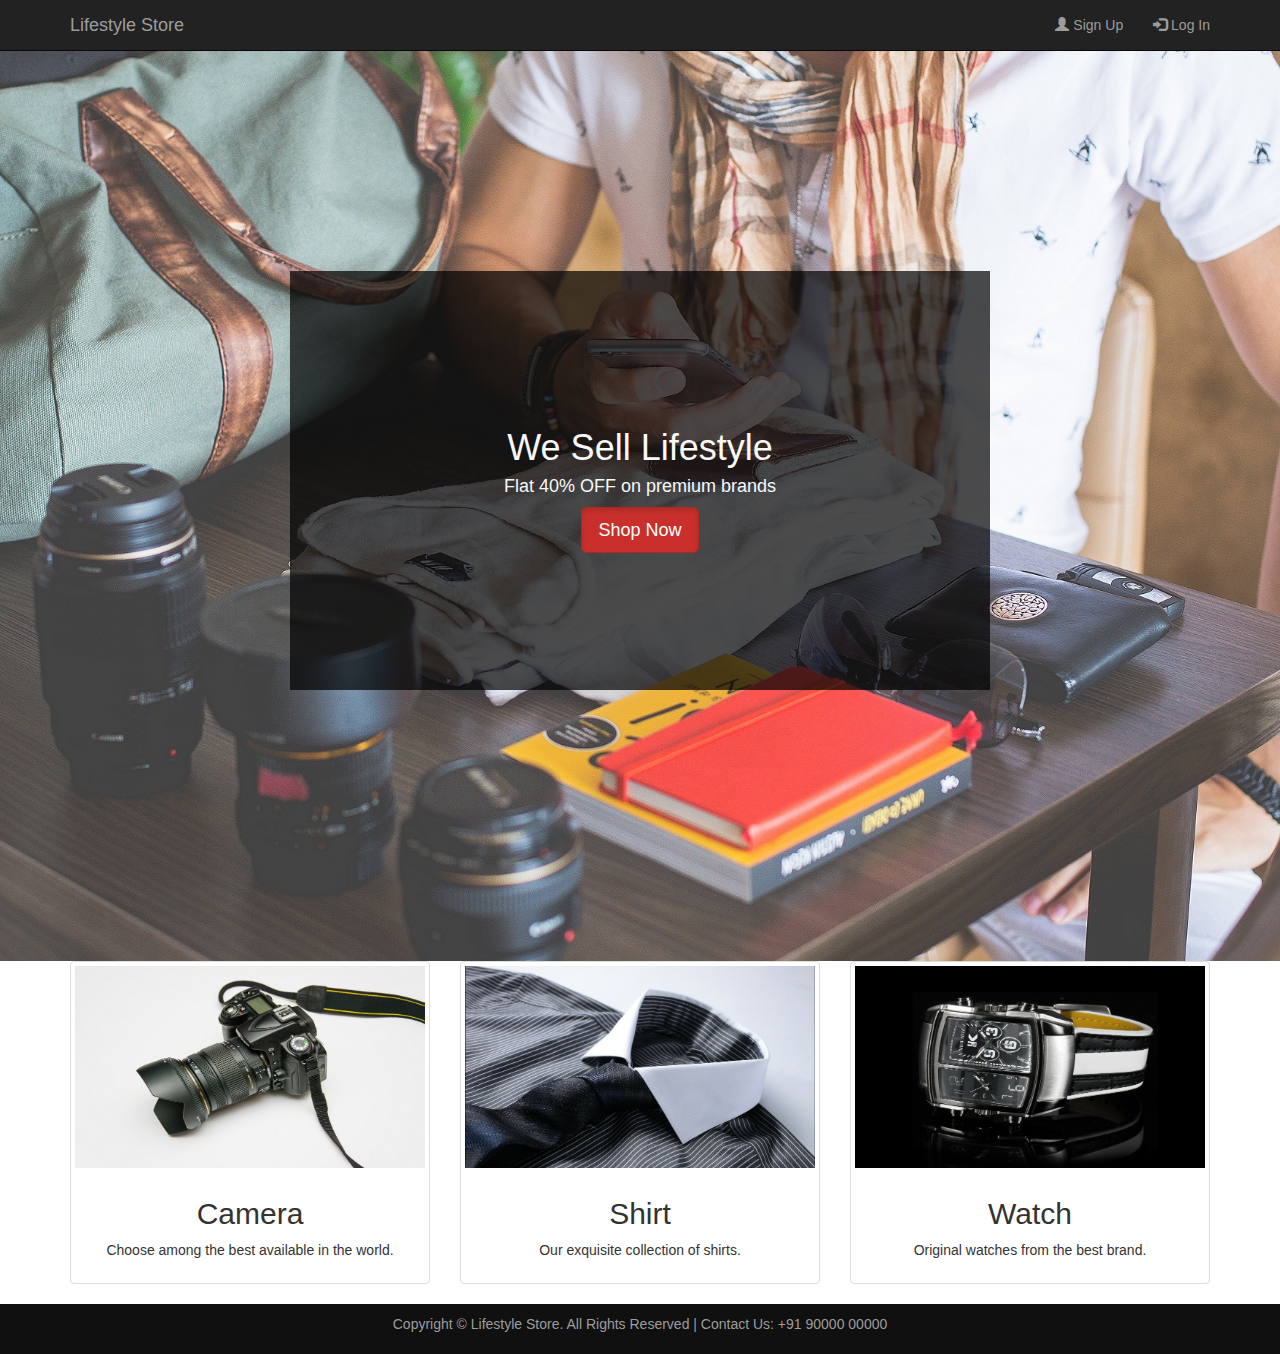
<file: code/BootstrapAssignment/public_html/index.html>
<!DOCTYPE html>
<!--
To change this license header, choose License Headers in Project Properties.
To change this template file, choose Tools | Templates
and open the template in the editor.
-->
<html>
    <head>
        <title>Lifestyle Store</title>
        <link rel="stylesheet" type="text/css" href="bootstrap/css/bootstrap.min.css">
        <script type="text/javascript" src="bootstrap/js/jquery-3.6.0.min.js"></script>
        <script type="text/javascript" src="bootstrap/js/bootstrap.min.js"></script>
        <meta charset="UTF-8">
        <meta name="viewport" content="width=device-width, initial-scale=1.0">
        <link rel="stylesheet" type="text/css" href="newcss.css">
    </head>
    <body>
        <div class="container-fluid">
            <div class="row">
                <nav class="navbar navbar-inverse navbar-fixed-top">
                    <div class="container">
                        <div class="navbar-header">
                            <button type="button" class="navbar-toggle" data-toggle="collapse" data-target="#indexnavbar">
                                <span class="icon-bar"></span>
                                <span class="icon-bar"></span>
                                <span class="icon-bar"></span>
                            </button>
                            <a href="index.html" class="navbar-brand">Lifestyle Store</a> 
                        </div>
                        <div class="collapse navbar-collapse" id="indexnavbar">
                            <ul class="nav navbar-nav navbar-right">
                                <li><a href="signup.html"><span class="glyphicon glyphicon-user"></span> Sign Up</a></li>
                                <li><a href="login.html"><span class="glyphicon glyphicon-log-in"></span> Log In</a></li>
                            </ul>
                        </div>
                    </div>
                </nav>
            </div>
            <div class="row">
                <div class="banner">
                    <div class="container">
                        <div class="banner_content">
                            <h1>
                                We Sell Lifestyle
                            </h1>
                            <h4>
                                Flat 40% OFF on premium brands
                            </h4>
                            <a href="products.html">
                                <button type="button" class="btn btn-danger btn-lg active">
                                    Shop Now
                                </button>
                            </a>
                        </div>
                    </div>
                </div>
                <div class="container">
                    <div class="row text-center">
                        <div class="col-xs-4">
                            <div class="thumbnail">
                                <a href="products.html" class="indexthumbnail">
                                <img src="img/1.jpg" class="img-responsive" alt="camera">
                                <div class="caption">
                                  <h2>Camera</h2>
                                  <p>
                                    Choose among the best available in the world.
                                  </p>
                                </div>
                                </a>
                            </div>
                          </div>
                        <div class="col-xs-4">
                            <div class="thumbnail">
                                <a href="products.html" class="indexthumbnail">
                                <img src="img/8.jpg" class="img-responsive" alt="shirt">
                                <div class="caption">
                                  <h2>Shirt</h2>
                                  <p>
                                      Our exquisite collection of shirts.
                                  </p>
                                </div>
                                </a>
                            </div>
                        </div>
                        <div class="col-xs-4">
                            <div class="thumbnail">
                                <a href="products.html">
                                <img src="img/7.jpg" class="img-responsive" alt="watch" >
                                <div class="caption tdecor">
                                  <h2>Watch</h2>
                                  <p>
                                      Original watches from the best brand.
                                  </p>
                                </div>
                                </a>
                            </div>
                        </div>
                    </div>
                </div>
            </div>
            <div class="row">
                <footer class="indexfooter">
                    <div class="container">
                        <center>
                            <p>
                                Copyright © Lifestyle Store. All Rights Reserved | Contact Us: +91 90000 00000
                            </p>
                        </center>
                    </div>
                </footer>
            </div>
        </div>
        
    </body>
</html>
</file>
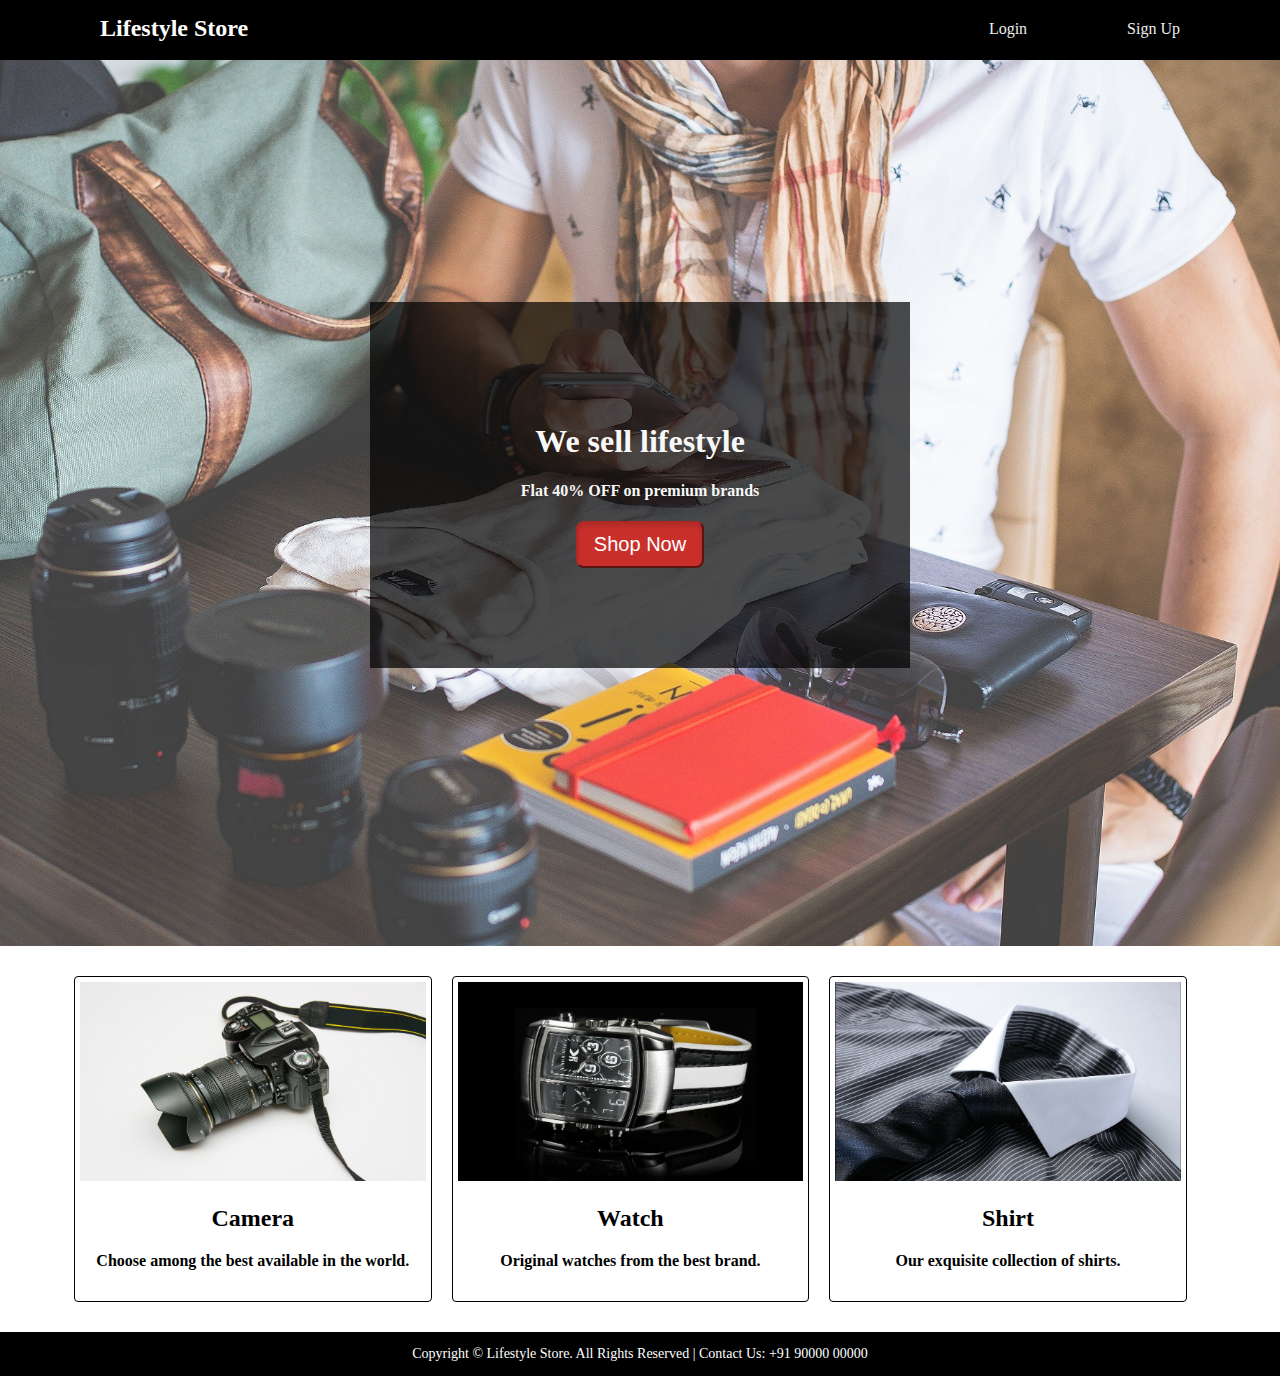
<file: code/HTML5Application/public_html/index.html>
<!DOCTYPE html>
<!--
To change this license header, choose License Headers in Project Properties.
To change this template file, choose Tools | Templates
and open the template in the editor.
-->
<html>
    <head>
        <title>Lifestyle Store</title>
        <meta charset="UTF-8">
        <meta name="viewport" content="width=device-width, initial-scale=1.0">
        <link rel="stylesheet" type="text/css" href="newcss.css">
    </head>
    <body class="main">
        <div class="header">
            <h2 class="logo">Lifestyle Store</h2>
            <nav>
                <ul>
                    <li><a href="#">Sign Up</a></li>
                    <li><a href="#">Login</a></li>
                </ul>
            </nav>
        </div>
        <div class="content">
            <div class="banner">
                <div class="innerbanner">
                    <div class="innercontent">
                        <h1>We sell lifestyle</h1>
                        <h4>Flat 40% OFF on premium brands</h4>
                        <button type="button" class="button">Shop Now</button>
                    </div>
                </div>
            </div>
            <div class="container">
                <div class="item">
                    <a href="#">
                    <img src="img/camera.jpg" alt="camera" class="image">
                    <div class="caption">
                        <h2>Camera</h2>
                        <p>
                            Choose among the best available in the world.
                        </p>
                    </div>
                    </a>
                </div>
                <div class="item">
                    <a href="#">
                    <img src="img/watch.jpg" alt="watch" class="image">
                    <div class="caption">
                        <h2>Watch</h2>
                        <p>
                            Original watches from the best brand.
                        </p>
                    </div>
                    </a>
                </div>
                <div class="item">
                    <a href="#">
                    <img src="img/shirt.jpg" alt="shirt" class="image">
                    <div class="caption">
                        <h2>Shirt</h2>
                        <p>
                            Our exquisite collection of shirts.
                        </p>
                    </div>
                    </a>
                </div>
            </div>
        </div>
        <div class="footer">
            <div class="container">
                <center>
                <p>
                    Copyright © Lifestyle Store. All Rights Reserved | Contact Us: +91 90000 00000
                </p>
                </center>
            </div>
        </div>
    </body>
</html>
</file>
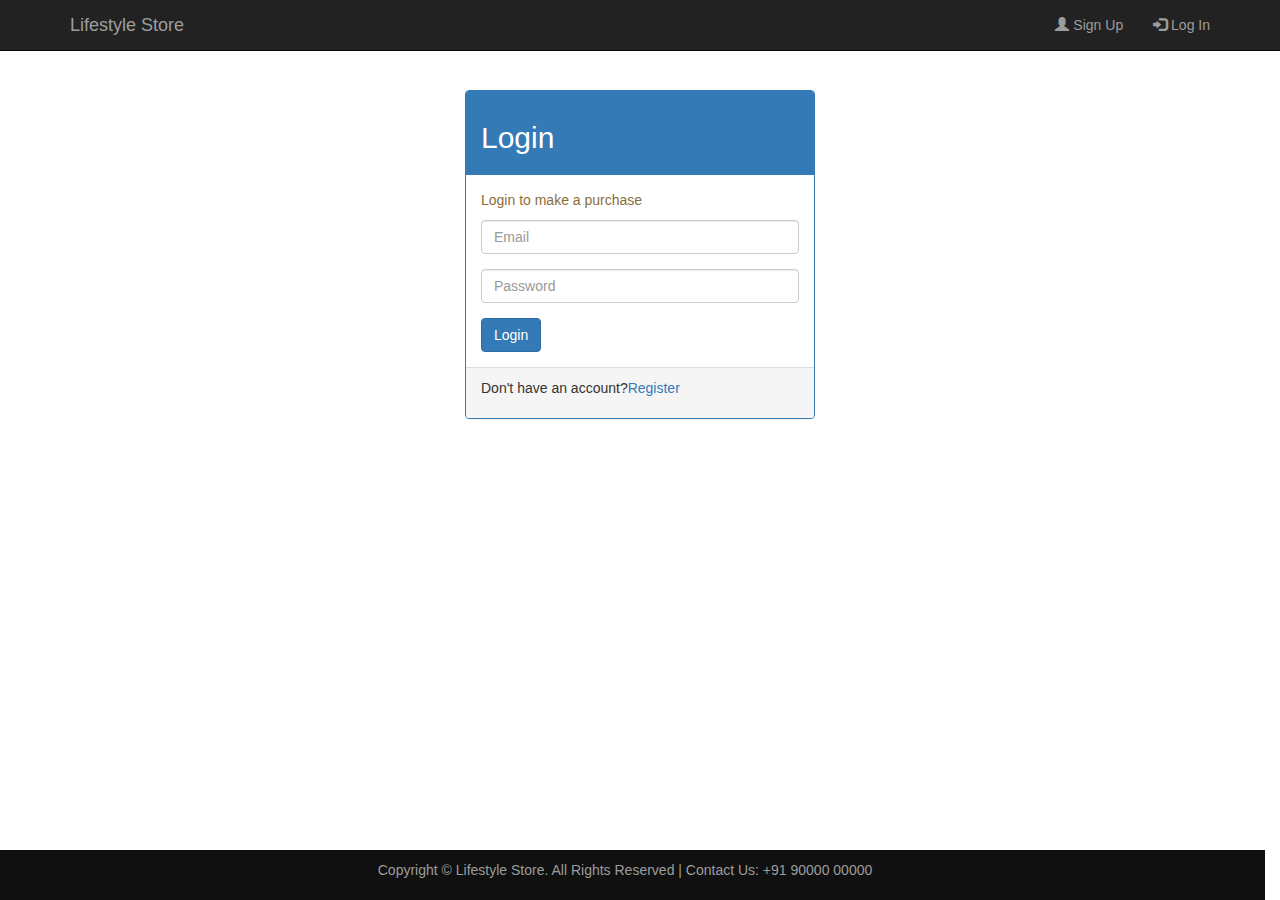
<file: code/BootstrapAssignment/public_html/login.html>
<!DOCTYPE html>
<!--
To change this license header, choose License Headers in Project Properties.
To change this template file, choose Tools | Templates
and open the template in the editor.
-->
<html>
    <head>
        <title>Login Page</title>
        <link rel="stylesheet" type="text/css" href="bootstrap/css/bootstrap.min.css">
        <script type="text/javascript" src="bootstrap/js/jquery-3.6.0.min.js"></script>
        <script type="text/javascript" src="bootstrap/js/bootstrap.min.js"></script>
        <meta charset="UTF-8">
        <meta name="viewport" content="width=device-width, initial-scale=1.0">
        <link rel="stylesheet" type="text/css" href="newcss.css">
    </head>
    <body>
        <div class="row">
            <nav class="navbar navbar-inverse navbar-fixed-top">
                <div class="container">
                    <div class="navbar-header">
                        <button type="button" class="navbar-toggle" data-toggle="collapse" data-target="#loginnavbar">
                            <span class="icon-bar"></span>
                            <span class="icon-bar"></span>
                            <span class="icon-bar"></span>
                        </button>
                        <a href="index.html" class="navbar-brand">Lifestyle Store</a>
                    </div>
                    <div class="collapse navbar-collapse" id="loginnavbar">
                        <ul class="nav navbar-nav navbar-right">
                            <li><a href="signup.html"><span class="glyphicon glyphicon-user"></span> Sign Up</a></li>
                            <li><a href="login.html"><span class="glyphicon glyphicon-log-in"></span> Log In</a></li>
                        </ul>
                    </div>
                </div>
            </nav>
        </div>
        <div class="row row_login">
            <div class="container">
                <div class="col-lg-4 col-lg-offset-4 col-md-6 col-md-offset-3 col-xs-8 col-xs-offset-2">
                    <div class="panel panel-primary">
                        <div class="panel-heading">
                            <h2>
                                Login
                            </h2>
                        </div>
                        <div class="panel-body">
                            <p class="text-warning">Login to make a purchase</p>
                            <form>
                                <div class="form-group">
                                    <input type="text" class="form-control" placeholder="Email" name="email">
                                </div>
                                <div class="form-group">
                                    <input type="text" class="form-control" placeholder="Password" name="password">
                                </div>
                                    <button type="button" class="btn btn-primary">
                                        Login
                                    </button>
                            </form>
                        </div>
                        <div class="panel-footer">
                            <p>Don't have an account?<a href="signup.html">Register</a></p>
                        </div>
                    </div>
                </div>
            </div>
        </div>
        <div class="row">
            <footer class="loginfooter">
                <div class="container">
                    <center>
                        <p>
                            Copyright © Lifestyle Store. All Rights Reserved | Contact Us: +91 90000 00000
                        </p>
                    </center>
                </div>
            </footer>
        </div>
    </body>
</html>
</file>
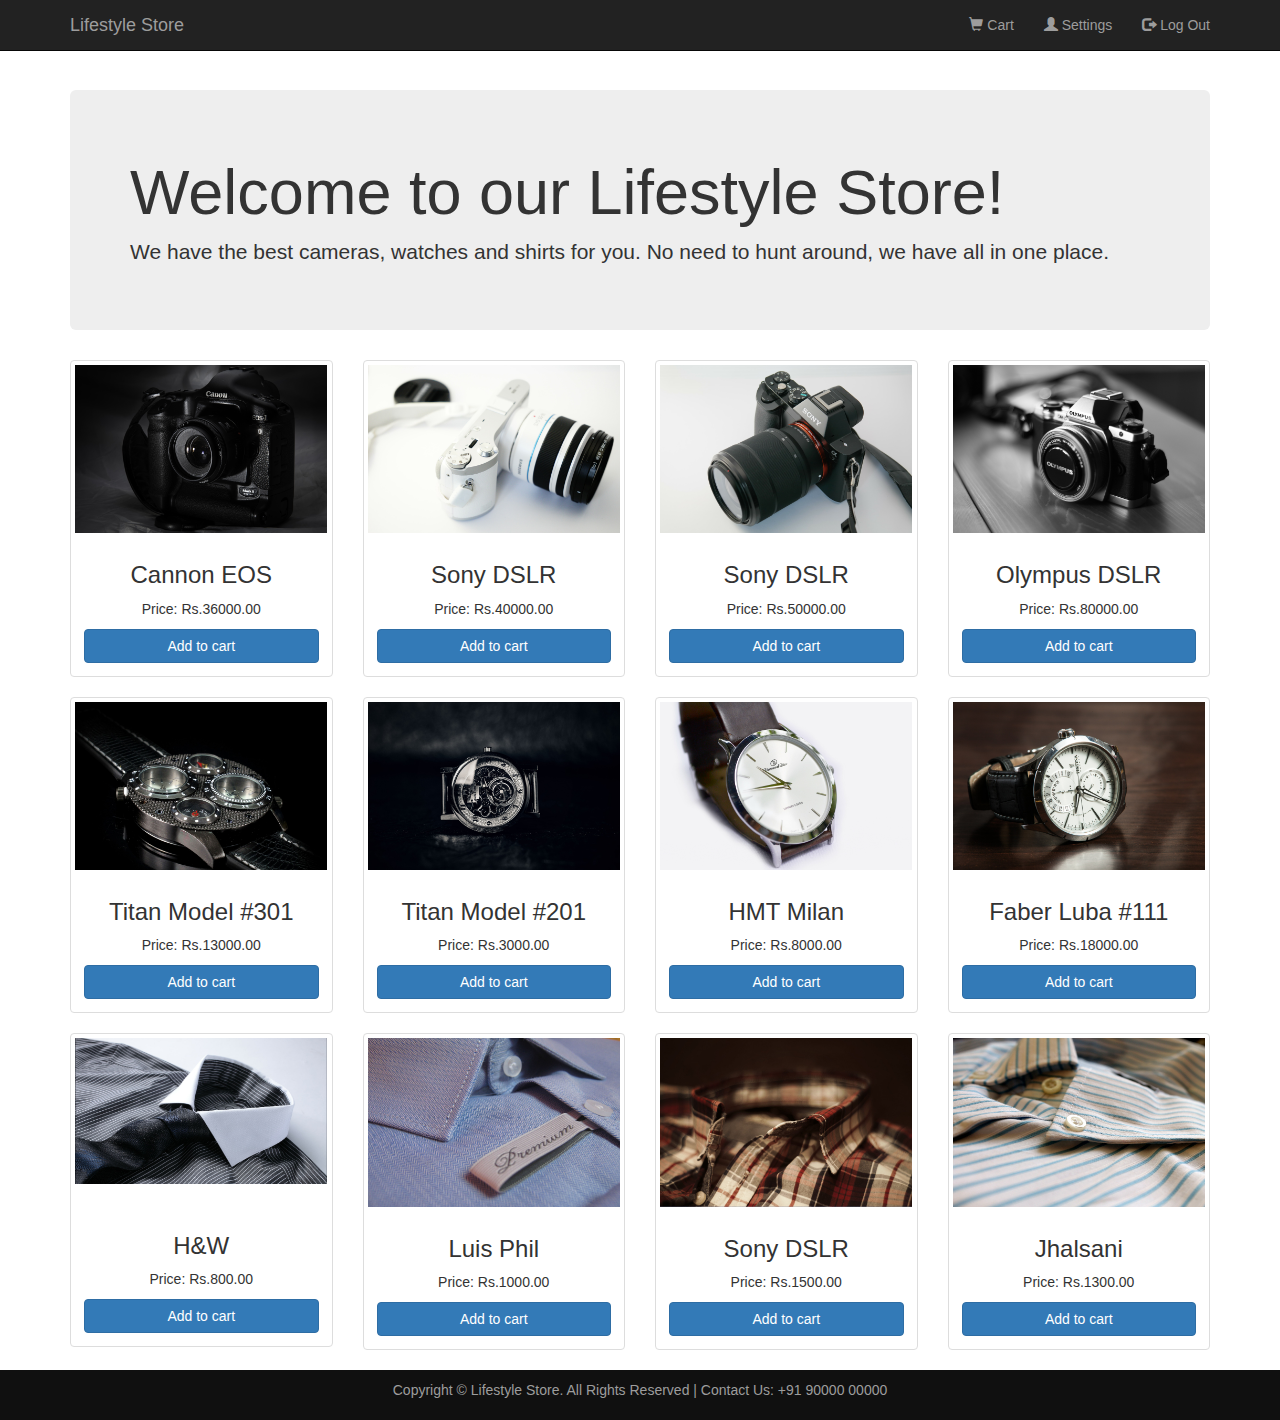
<file: code/BootstrapAssignment/public_html/products.html>
<!DOCTYPE html>
<!--
To change this license header, choose License Headers in Project Properties.
To change this template file, choose Tools | Templates
and open the template in the editor.
-->
<html>
    <head>
        <title>Products Page</title>
        <link rel="stylesheet" type="text/css" href="bootstrap/css/bootstrap.min.css">
        <script type="text/javascript" src="bootstrap/js/jquery-3.6.0.min.js"></script>
        <script type="text/javascript" src="bootstrap/js/bootstrap.min.js"></script>
        <meta charset="UTF-8">
        <meta name="viewport" content="width=device-width, initial-scale=1.0">
        <link rel="stylesheet" type="text/css" href="newcss.css">
    </head>
    <body>
        <div class="row">
            <nav class="navbar navbar-inverse navbar-fixed-top">
                <div class="container">
                    <div class="navbar-header">
                        <button type="button" class="navbar-toggle" data-toggle="collapse" data-target="#productsnavbar">
                            <span class="icon-bar"></span>
                            <span class="icon-bar"></span>
                            <span class="icon-bar"></span>
                        </button>
                        <a href="index.html" class="navbar-brand">Lifestyle Store</a>
                    </div>
                    <div class="collapse navbar-collapse" id="productsnavbar">
                        <ul class="nav navbar-nav navbar-right">
                            <li><a href="cart.html"><span class="glyphicon glyphicon-shopping-cart"></span> Cart</a></li>
                            <li><a href="settings.html"><span class="glyphicon glyphicon-user"></span> Settings</a></li>
                            <li><a href="#"><span class="glyphicon glyphicon-log-out"></span> Log Out</a></li>
                        </ul>
                    </div>
                </div>
            </nav>
        </div>
        <div class="row row_products">
            <div class="container">
                <div class="jumbotron">
                    <h1>
                        Welcome to our Lifestyle Store!
                    </h1>
                    <p>
                        We have the best cameras, watches and shirts for you. No need to hunt around, we have all in one place.
                    </p>
                </div>
                <div class="row text-center">
                    <div class="col-md-3 col-sm-6">
                        <div class="thumbnail">
                            <img src="img/5.jpg" alt="Cannon EOS" class="img-responsive">
                            <div class="caption">
                                <h3>Cannon EOS</h3>
                                <p>Price: Rs.36000.00</p>
                                <button type="button" class="btn btn-primary btn-block">Add to cart</button>
                            </div>
                        </div>
                    </div>
                    <div class="col-md-3 col-sm-6">
                        <div class="thumbnail">
                            <img src="img/2.jpg" alt="Sony DSLR" class="img-responsive">
                            <div class="caption">
                                <h3>Sony DSLR</h3>
                                <p>Price: Rs.40000.00</p>
                                <button type="button" class="btn btn-primary btn-block">Add to cart</button>
                            </div>
                        </div>
                    </div>
                    <div class="col-md-3 col-sm-6">
                        <div class="thumbnail">
                            <img src="img/3.jpg" alt="Sony DSL" class="img-responsive">
                            <div class="caption">
                                <h3>Sony DSLR</h3>
                                <p>Price: Rs.50000.00</p>
                                <button type="button" class="btn btn-primary btn-block">Add to cart</button>
                            </div>
                        </div>
                    </div>
                    <div class="col-md-3 col-sm-6">
                        <div class="thumbnail">
                            <img src="img/4.jpg" alt="Olympus DSLR" class="img-responsive">
                            <div class="caption">
                                <h3>Olympus DSLR</h3>
                                <p>Price: Rs.80000.00</p>
                                <button type="button" class="btn btn-primary btn-block">Add to cart</button>
                            </div>
                        </div>
                    </div>
                </div>
                <div class="row text-center">
                    <div class="col-md-3 col-sm-6">
                        <div class="thumbnail">
                            <img src="img/9.jpg" alt="Titan Model #301" class="img-responsive">
                            <div class="caption">
                                <h3>Titan Model #301</h3>
                                <p>Price: Rs.13000.00</p>
                                <button type="button" class="btn btn-primary btn-block">Add to cart</button>
                            </div>
                        </div>
                    </div>
                    <div class="col-md-3 col-sm-6">
                        <div class="thumbnail">
                            <img src="img/10.jpg" alt="Titan Model #201" class="img-responsive">
                            <div class="caption">
                                <h3>Titan Model #201</h3>
                                <p>Price: Rs.3000.00</p>
                                <button type="button" class="btn btn-primary btn-block">Add to cart</button>
                            </div>
                        </div>
                    </div>
                    <div class="col-md-3 col-sm-6">
                        <div class="thumbnail">
                            <img src="img/11.jpg" alt="HMT Milan" class="img-responsive">
                            <div class="caption">
                                <h3>HMT Milan</h3>
                                <p>Price: Rs.8000.00</p>
                                <button type="button" class="btn btn-primary btn-block">Add to cart</button>
                            </div>
                        </div>
                    </div>
                    <div class="col-md-3 col-sm-6">
                        <div class="thumbnail">
                            <img src="img/12.jpg" alt="Faber Luba #111" class="img-responsive">
                            <div class="caption">
                                <h3>Faber Luba #111</h3>
                                <p>Price: Rs.18000.00</p>
                                <button type="button" class="btn btn-primary btn-block">Add to cart</button>
                            </div>
                        </div>
                    </div>
                </div>
                <div class="row text-center">
                    <div class="col-md-3 col-sm-6">
                        <div class="thumbnail">
                            <img src="img/8.jpg" alt="H&W" class="img-responsive"><br>
                            <div class="caption">
                                <h3>H&W</h3>
                                <p>Price: Rs.800.00</p>
                                <button type="button" class="btn btn-primary btn-block">Add to cart</button>
                            </div>
                        </div>
                    </div>
                    <div class="col-md-3 col-sm-6">
                        <div class="thumbnail">
                            <img src="img/6.jpg" alt="Luis Phil" class="img-responsive">
                            <div class="caption">
                                <h3>Luis Phil</h3>
                                <p>Price: Rs.1000.00</p>
                                <button type="button" class="btn btn-primary btn-block">Add to cart</button>
                            </div>
                        </div>
                    </div>
                    <div class="col-md-3 col-sm-6">
                        <div class="thumbnail">
                            <img src="img/13.jpg" alt="John Zok" class="img-responsive">
                            <div class="caption">
                                <h3>Sony DSLR</h3>
                                <p>Price: Rs.1500.00</p>
                                <button type="button" class="btn btn-primary btn-block">Add to cart</button>
                            </div>
                        </div>
                    </div>
                    <div class="col-md-3 col-sm-6">
                        <div class="thumbnail">
                            <img src="img/14.jpg" alt="Jhalsani" class="img-responsive">
                            <div class="caption">
                                <h3>Jhalsani</h3>
                                <p>Price: Rs.1300.00</p>
                                <button type="button" class="btn btn-primary btn-block">Add to cart</button>
                            </div>
                        </div>
                    </div>
                </div>
            </div>
        </div>
        <div class="row">
            <footer class="productsfooter">
                <div class="container">
                    <center>
                        <p>
                            Copyright © Lifestyle Store. All Rights Reserved | Contact Us: +91 90000 00000
                        </p>
                    </center>
                </div>
            </footer>
        </div>
    </body>
</html>
</file>
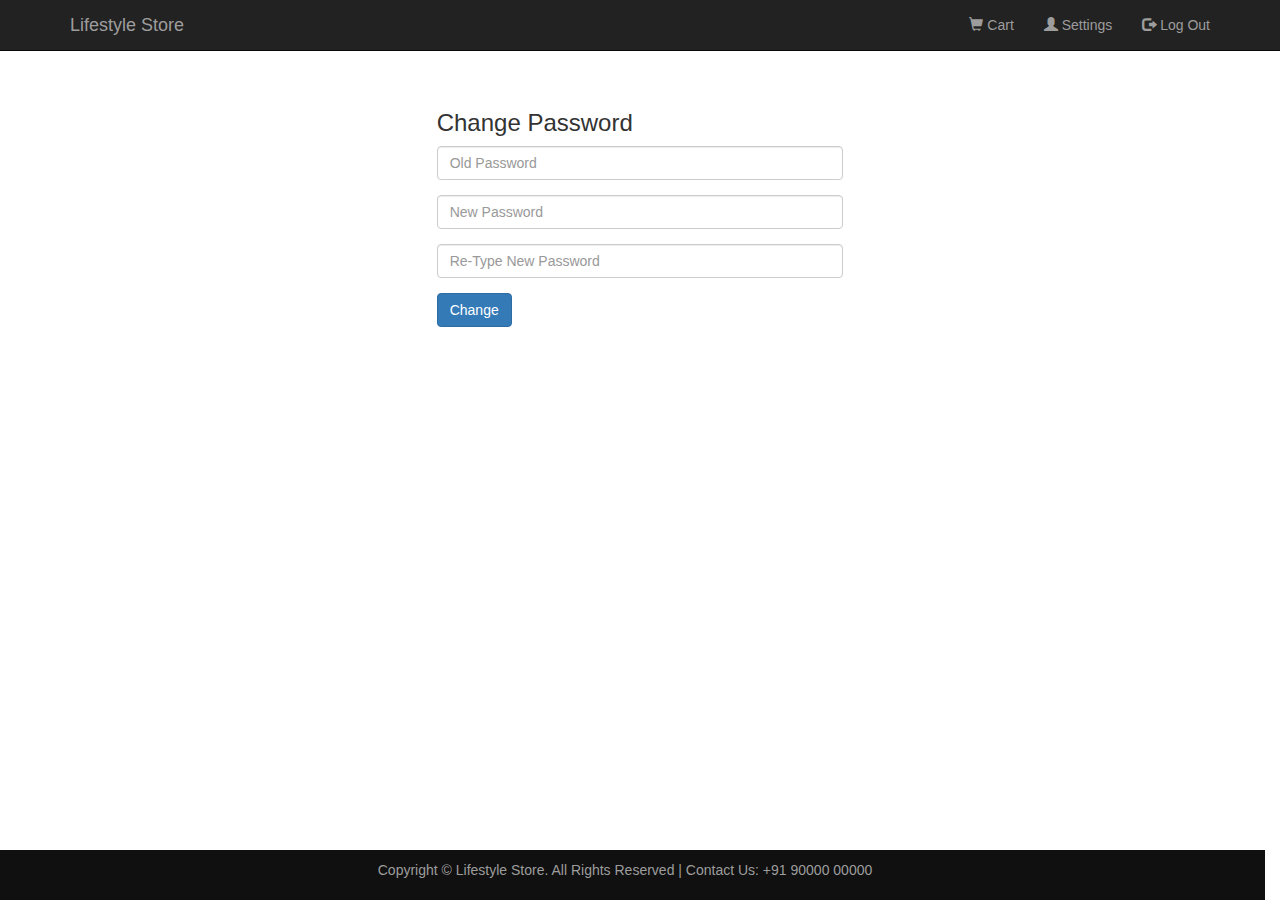
<file: code/BootstrapAssignment/public_html/settings.html>
<!DOCTYPE html>
<!--
To change this license header, choose License Headers in Project Properties.
To change this template file, choose Tools | Templates
and open the template in the editor.
-->
<html>
    <head>
        <title>Settings Page</title>
        <link rel="stylesheet" type="text/css" href="bootstrap/css/bootstrap.min.css">
        <script type="text/javascript" src="bootstrap/js/jquery-3.6.0.min.js"></script>
        <script type="text/javascript" src="bootstrap/js/bootstrap.min.js"></script>
        <meta charset="UTF-8">
        <meta name="viewport" content="width=device-width, initial-scale=1.0">
        <link rel="stylesheet" type="text/css" href="newcss.css">
    </head>
    <body>
        <div class="row">
            <nav class="navbar navbar-inverse navbar-fixed-top">
                <div class="container">
                    <div class="navbar-header">
                        <button type="button" class="navbar-toggle" data-toggle="collapse" data-target="#settingsnavbar">
                            <span class="icon-bar"></span>
                            <span class="icon-bar"></span>
                            <span class="icon-bar"></span>
                        </button>
                        <a href="index.html" class="navbar-brand">Lifestyle Store</a>
                    </div>
                    <div class="collapse navbar-collapse" id="settingsnavbar">
                        <ul class="nav navbar-nav navbar-right">
                            <li><a href="cart.html"><span class="glyphicon glyphicon-shopping-cart"></span> Cart</a></li>
                            <li><a href="settings.html"><span class="glyphicon glyphicon-user"></span> Settings</a></li>
                            <li><a href="#"><span class="glyphicon glyphicon-log-out"></span> Log Out</a></li>
                        </ul>
                    </div>
                </div>
            </nav>
        </div>
        <div class="row row_settings">
            <div class="col-lg-4 col-lg-offset-4 col-md-6 col-md-offset-3 col-xs-8 col-xs-offset-2">
                <h3>Change Password</h3>
                <form>
                    <div class="form-group">
                        <input type="text" class="form-control" placeholder="Old Password" name="oldpassword">
                    </div>
                    <div class="form-group">
                        <input type="text" class="form-control" placeholder="New Password" name="newpassword">
                    </div>
                    <div class="form-group">
                        <input type="text" class="form-control" placeholder="Re-Type New Password" name="retypenewpassword">
                    </div>
                    <button type="button" class="btn btn-primary">Change</button>
                </form>
            </div>
        </div>
        <div class="row">
            <footer class="settingsfooter">
                <div class="container">
                    <center>
                        <p>
                            Copyright © Lifestyle Store. All Rights Reserved | Contact Us: +91 90000 00000
                        </p>
                    </center>
                </div>
            </footer>
        </div>
    </body>
</html>
</file>
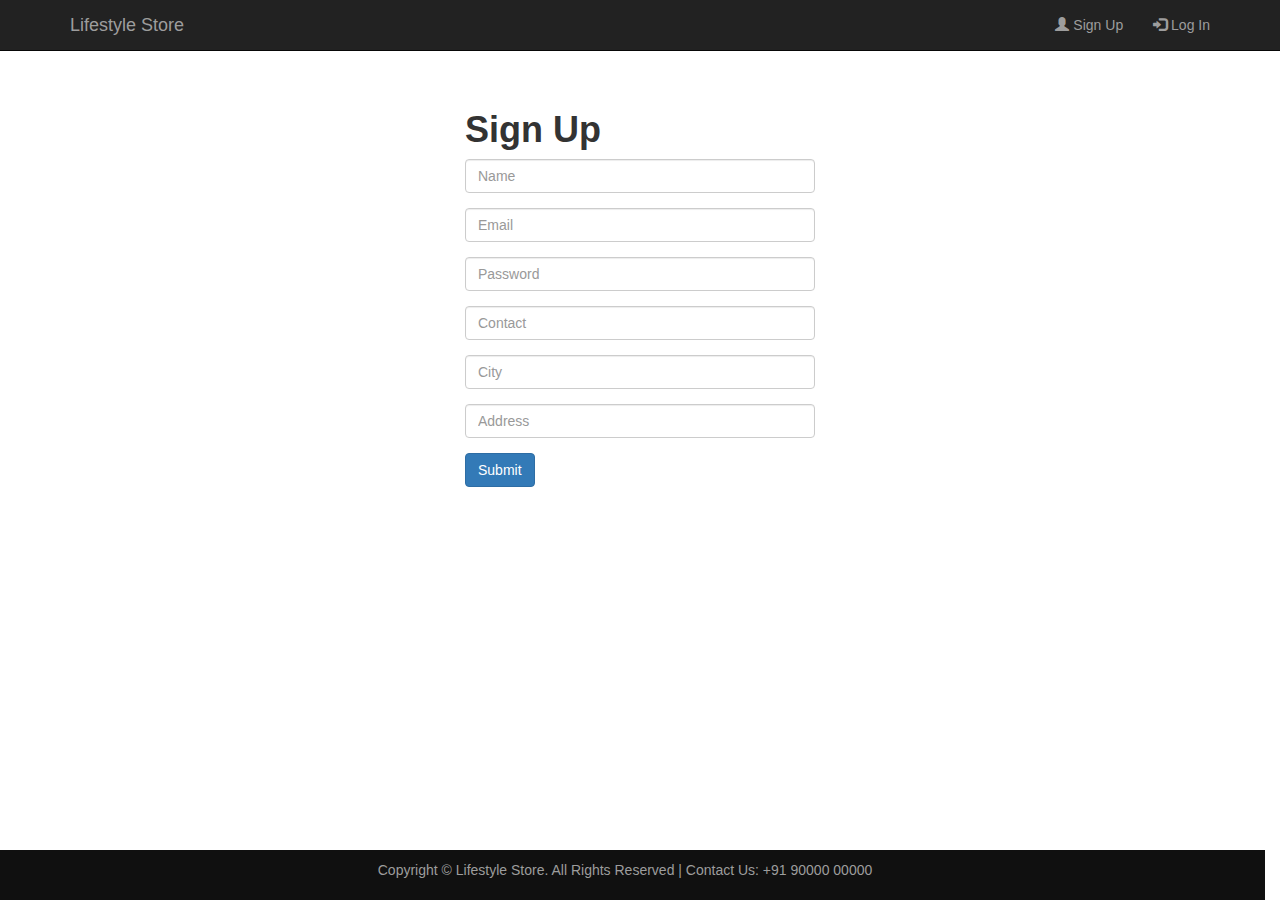
<file: code/BootstrapAssignment/public_html/signup.html>
<!DOCTYPE html>
<!--
To change this license header, choose License Headers in Project Properties.
To change this template file, choose Tools | Templates
and open the template in the editor.
-->
<html>
    <head>
        <title>Sign Up</title>
        <link rel="stylesheet" type="text/css" href="bootstrap/css/bootstrap.min.css">
        <script type="text/javascript" src="bootstrap/js/jquery-3.6.0.min.js"></script>
        <script type="text/javascript" src="bootstrap/js/bootstrap.min.js"></script>
        <meta charset="UTF-8">
        <meta name="viewport" content="width=device-width, initial-scale=1.0">
        <link rel="stylesheet" type="text/css" href="newcss.css">
    </head>
    <body>
        <div class="row">
            <nav class="navbar navbar-inverse navbar-fixed-top">
                <div class="container">
                    <div class="navbar-header">
                        <button type="button" class="navbar-toggle" data-toggle="collapse" data-target="#signupnavbar">
                            <span class="icon-bar"></span>
                            <span class="icon-bar"></span>
                            <span class="icon-bar"></span>
                        </button>
                        <a href="index.html" class="navbar-brand">Lifestyle Store</a>
                    </div>
                    <div class="collapse navbar-collapse" id="signupnavbar">
                        <ul class="nav navbar-nav navbar-right">
                            <li><a href="signup.html"><span class="glyphicon glyphicon-user"></span> Sign Up</a></li>
                            <li><a href="login.html"><span class="glyphicon glyphicon-log-in"></span> Log In</a></li>
                        </ul>
                    </div>
                </div>
            </nav>
        </div>
        <div class="row row_signup">
            <div class="container">
                <div class="col-lg-4 col-lg-offset-4 col-md-6 col-md-offset-3 col-xs-8 col-xs-offset-2">
                    <h1 class="signupheading">Sign Up</h1>
                    <form>
                        <div class="form-group">
                            <input type="text" class="form-control" placeholder="Name" name="name">
                        </div>
                        <div class="form-group">
                            <input type="text" class="form-control" placeholder="Email" name="email">
                        </div>
                        <div class="form-group">
                            <input type="text" class="form-control" placeholder="Password" name="password">
                        </div>
                        <div class="form-group">
                            <input type="text" class="form-control" placeholder="Contact" name="contact">
                        </div>
                        <div class="form-group">
                            <input type="text" class="form-control" placeholder="City" name="city">
                        </div>
                        <div class="form-group">
                            <input type="text" class="form-control" placeholder="Address" name="address">
                        </div>
                        <button type="button" class="btn btn-primary">Submit</button>
                    </form>
                </div>
            </div>
        </div>
        <div class="row">
            <footer class="signupfooter">
                <div class="container">
                    <center>
                        <p>
                            Copyright © Lifestyle Store. All Rights Reserved | Contact Us: +91 90000 00000
                        </p>
                    </center>
                </div>
            </footer>
        </div>
    </body>
</html>
</file>
<file: code/BootstrapAssignment/public_html/newcss.css>
/*
To change this license header, choose License Headers in Project Properties.
To change this template file, choose Tools | Templates
and open the template in the editor.
*/
.banner{
    min-width: 600px;
    text-align: center;
    padding-top: 100px;
    padding-bottom: 100px;
    color: #f8f8f8;
    background-image: url("img/bg.jpg");
    background-size: cover;
}
.banner_content{
    max-width: 700px;
    margin: auto;
    padding: 12%;
    text-align: center;
    background-color: rgba(0,0,0,0.7);
    margin-top: 15%;
    margin-bottom: 15%;
}
.tdecor{
    text-decoration: none;
}
.indexfooter{
    padding: 10px 0px;
    background-color: #101010;
    width: 100%;
    color: #9d9d9d;
}
.row_login{
    margin-top: 7%;
}
.loginfooter{
    padding: 10px 0px;
    background-color: #101010;
    width: 100%;
    color: #9d9d9d;
    position: absolute;
    bottom: 0;
}
.row_signup{
    margin-top: 7%;
}
.signupheading{
    font-weight: bolder;
}
.signupfooter{
    padding: 10px 0px;
    background-color: #101010;
    width: 100%;
    color: #9d9d9d;
    position: absolute;
    bottom: 0;
}
.row_products{
    margin-top: 7%;
}
.productsfooter{
    padding: 10px 0px;
    background-color: #101010;
    width: 100%;
    color: #9d9d9d;
}
.row_cart{
    margin-top: 7%;
}
.cartfooter{
    padding: 10px 0px;
    background-color: #101010;
    width: 100%;
    color: #9d9d9d;
    position: absolute;
    bottom: 0;
}
.row_settings{
    margin-top: 7%;
}
.settingsfooter{
    padding: 10px 0px;
    background-color: #101010;
    width: 100%;
    color: #9d9d9d;
    position: absolute;
    bottom: 0;
}
.row_success{
    margin-top: 7%;
}
.successfooter{
    padding: 10px 0px;
    background-color: #101010;
    width: 100%;
    color: #9d9d9d;
    position: absolute;
    bottom: 0;
}

/* 
    Created on : 13 Jun, 2021, 1:13:45 AM
    Author     : deepa
*/
</file>
<file: code/HTML5Application/public_html/newcss.css>
/*
To change this license header, choose License Headers in Project Properties.
To change this template file, choose Tools | Templates
and open the template in the editor.
*/
/* 
    Created on : 4 Jun, 2021, 3:00:02 PM
    Author     : deepa
*/
.main{
   max-width: 100%;
   margin: auto;
}
a{ text-decoration: none; 
   background-color: transparent; 
   color:#ededed; }
.header{
    background-color:#000; 
    color:#fff;
    height: 60px;
}
.logo{
    float: left;
    padding: 15px 15px 15px 100px;
    margin:0px;  
}
nav{
    margin: 0px;
    padding-right: 50px;
}
ul{
    list-style: none;
    padding: 0px;
    margin: 0px;
}
li a{
    float: right;
    text-decoration: none;
    color:#ededed;
    padding: 20px 50px;
}
.content{
   min-height: 600px;  
}
.banner{
    padding-bottom: 100px;
    margin-bottom: 20px;
    background-image: url("img/bg.jpg");
    background-size: cover;
    text-align: center;
    color: #f8f8f8;
}
.innerbanner{
    padding-top: 15%;
    padding-bottom: 10%;
    width: 50%;
    margin: auto;
}
.innercontent{
    text-align: center;
    margin: 50px;
    padding: 100px;
    background-color: rgba(0, 0, 0, 0.7);
}
.button{
    color: #fff; 
    background-color: #c9302c;
    border-color: #ac2925; 
    box-shadow: inset 0 3px 5px rgba(0, 0, 0, .125); 
    padding: 10px 16px;
    font-size: 20px; 
    border-radius: 8px;
}
.container{
    width: 90%;
    margin: auto;
    overflow: hidden;
    margin-top: 20px;
}
.item{
    display: block;
    width: 30%;
    height: auto;
    padding: 5px;
    border: 1px black solid;
    margin: 10px;
    float: left;
    text-align: center;
    text-decoration: none;
    border-radius: 4px;
    
}
.image{
    width: 100%;
    height: auto;
}
.caption{
    text-align: center;
    font-weight: bolder;
    padding:0px 10px 10px 10px;
    color: #000;
}
.footer{
    background-color: #000; 
    color:#fff; 
    font-size:14px;
}
</file>
